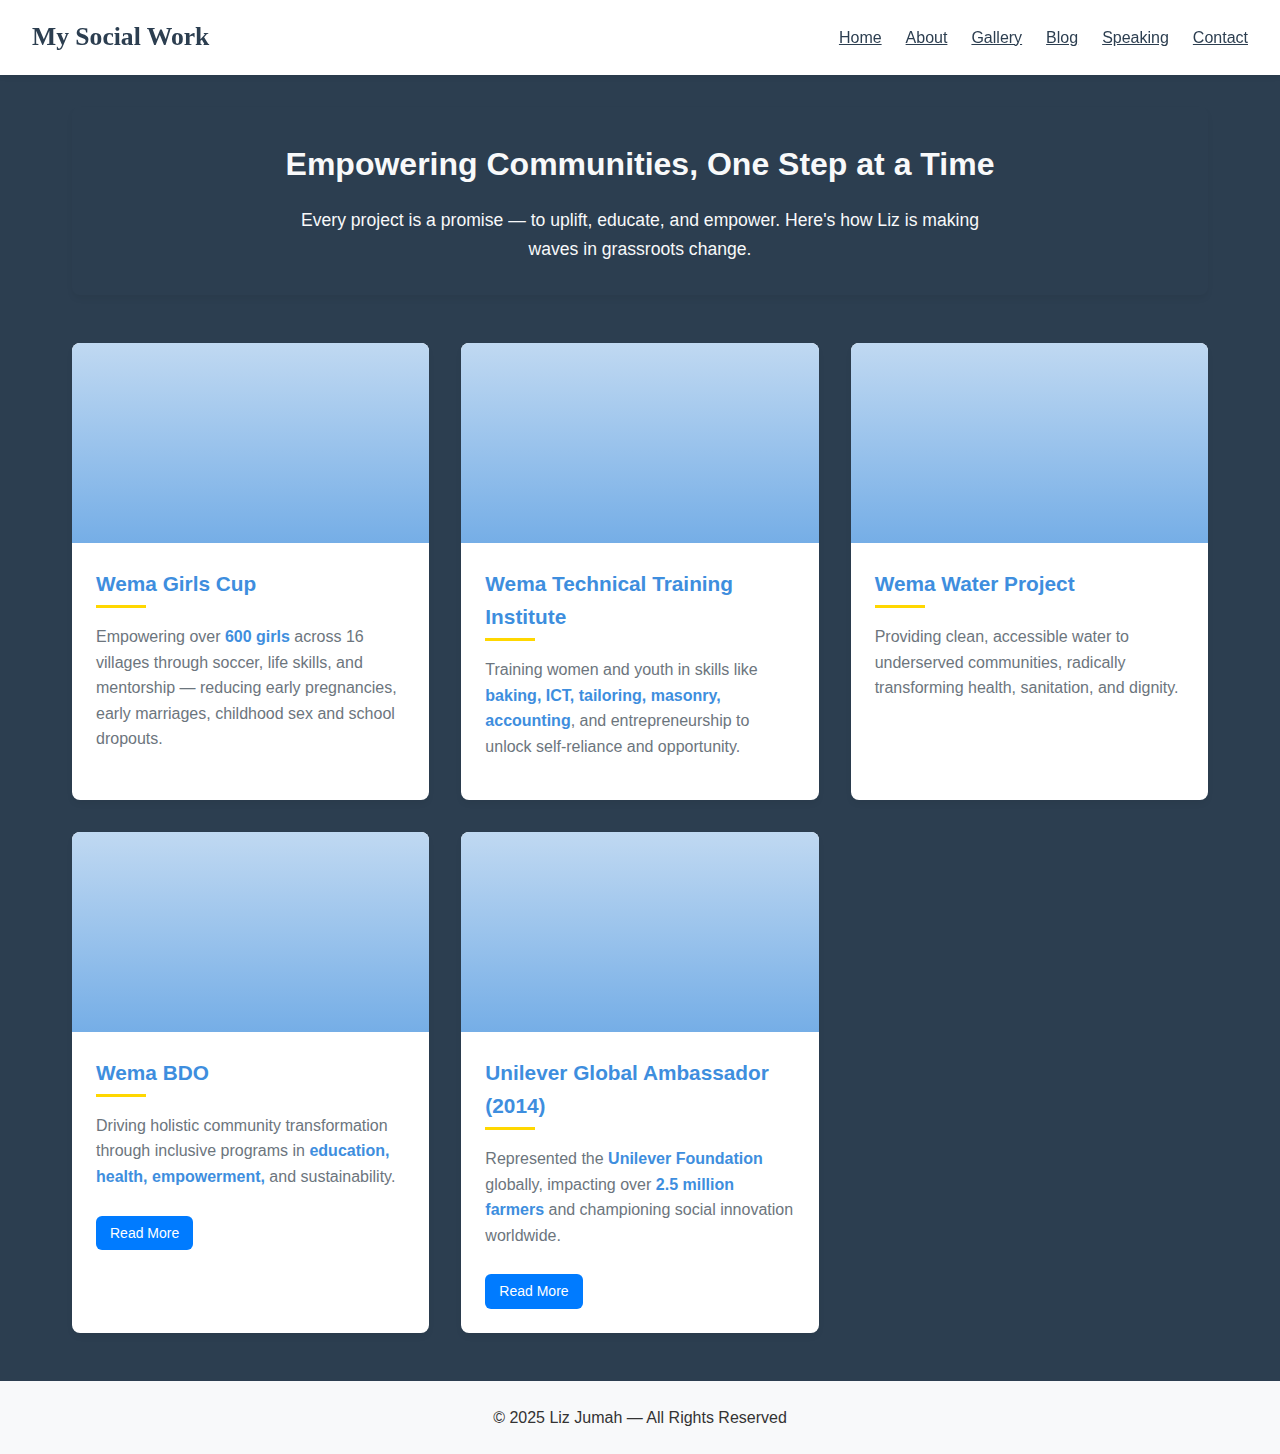
<file: community.html>
<!DOCTYPE html>
<html lang="en">
<head>
  <meta charset="UTF-8" />
  <meta name="viewport" content="width=device-width, initial-scale=1.0"/>
  <title>My Social Work | Liz Jumah</title>
  <link rel="stylesheet" href="https://cdnjs.cloudflare.com/ajax/libs/font-awesome/6.5.0/css/all.min.css">
  <style>
    :root {
      --primary: #3E8EDE; /* Tufts Blue */
      --secondary: #FFD700; /* Dark Yellow */
      --dark: #2C3E50;
      --red: red;
      --light: #F8F9FA;
      --gray: #6C757D;
    }
    
    * {
      margin: 0;
      padding: 0;
      box-sizing: border-box;
      font-family: 'Segoe UI', Tahoma, Geneva, Verdana, sans-serif;
    }
    
    body {
      background-color: #2C3E50;
      color: #333;
      line-height: 1.6;
    }
    
    /* Updated Header/Nav Styles */
/* ─── Streamlined Navbar ─── */
header {
  position: sticky;
  top: 0;
  left: 0; right: 0;
  display: flex;
  align-items: center;
  justify-content: space-between;
  padding: 0.75rem 2rem;          /* less vertical padding */
  background: #ffffff;
  box-shadow: 0 1px 6px rgba(0,0,0,0.1);
  z-index: 1000;
}

header h1 {
  font-family: 'Playfair Display', serif;
  font-size: 1.6rem;             /* slightly smaller title */
  color: var(--dark);
  margin: 0;
}

nav {
  display: flex;
  justify-content: flex-end; /* Changed from center */
  gap: 1.5rem;
  padding: 0.5rem 0;
}

/* Remove text-align:center from original h1 style */
nav a {
  color: var(--dark);
  font-weight: 500;
  padding: 0.3rem 0;
  position: relative;
}

nav a::after {
  content: '';
  position: absolute;
  bottom: 0;
  left: 0;
  width: 0;
  height: 2px;
  background-color: var(--secondary);
  transition: var(--transition);
}

nav a:hover::after {
  width: 100%;
}


/* Remove existing nav styles and replace with these */
    
    main {
      max-width: 1200px;
      margin: 2rem auto;
      padding: 0 2rem;
    }
    
    .social-intro {
      text-align: center;
      margin-bottom: 3rem;
      padding: 2rem;
      background-color: --dark;
      border-radius: 8px;
      box-shadow: 0 4px 6px rgba(0, 0, 0, 0.05);
    }
    
    .social-intro h2 {
      color: var(--light);
      font-size: 2rem;
      margin-bottom: 1rem;
    }
    
    .social-intro p {
      font-size: 1.1rem;
      color: var(--light);
      max-width: 700px;
      margin: 0 auto;
    }
    
    .program-grid {
      display: grid;
      grid-template-columns: repeat(auto-fit, minmax(300px, 1fr));
      gap: 2rem;
      margin-bottom: 3rem;
    }
    
    .program-card {
      background-color: white;
      border-radius: 8px;
      overflow: hidden;
      box-shadow: 0 4px 6px rgba(0, 0, 0, 0.05);
      transition: transform 0.3s ease, box-shadow 0.3s ease;
    }
    
    .program-card:hover {
      transform: translateY(-5px);
      box-shadow: 0 10px 20px rgba(0, 0, 0, 0.1);
    }
    
    .program-image {
      height: 200px;
      background-color: var(--light);
      background-size: cover;
      background-position: center;
      position: relative;
    }
    
    .program-image::after {
      content: '';
      position: absolute;
      top: 0;
      left: 0;
      right: 0;
      bottom: 0;
      background: linear-gradient(to bottom, rgba(62, 142, 222, 0.3), rgba(62, 142, 222, 0.7));
    }
    
    .program-content {
      padding: 1.5rem;
    }
    
    .program-card h3 {
      color: var(--primary);
      margin-bottom: 1rem;
      font-size: 1.3rem;
      position: relative;
      padding-bottom: 0.5rem;
    }
    
    .program-card h3::after {
      content: '';
      position: absolute;
      bottom: 0;
      left: 0;
      width: 50px;
      height: 3px;
      background-color: var(--secondary);
    }
    
    .program-card p {
      color: var(--gray);
      margin-bottom: 1rem;
    }
    
    .program-card strong {
      color: var(--primary);
      font-weight: 600;
    }

    .read-more-btn {
  display: inline-block;
  margin-top: 10px;
  padding: 6px 14px;
  background-color: #007BFF; /* Feel free to change */
  color: #fff;
  text-decoration: none;
  border-radius: 6px;
  font-size: 14px;
  transition: background-color 0.3s ease;
}

.read-more-btn:hover {
  background-color: #0056b3;
}

    
    footer {
      background-color: var(--light);
      color: --dark;
      text-align: center;
      padding: 1.5rem;
      margin-top: 3rem;
    }
    
    @media (max-width: 768px) {
      header h1 {
        font-size: 1.8rem;
      }
      
      nav {
        gap: 0.8rem;
      }
      
      .social-intro {
        padding: 1.5rem;
      }
      
      .social-intro h2 {
        font-size: 1.5rem;
      }
    }
  </style>
</head>
<body>
  <header>
    <h1>My Social Work</h1>
    <nav>
      <a href="index.html">Home</a>
      <a href="about.html">About</a>
      <a href="gallery.html">Gallery</a>
      <a href="blog.html">Blog</a>
      <a href="media.html">Speaking</a>
      <a href="contact.html">Contact</a>
    </nav>
  </header>

  <main>
    <section class="social-intro">
      <h2>Empowering Communities, One Step at a Time</h2>
      <p>Every project is a promise — to uplift, educate, and empower. Here's how Liz is making waves in grassroots change.</p>
    </section>

    <section class="program-grid">
      <div class="program-card">
        <div class="program-image" style="background-image: url('');"></div>
        <div class="program-content">
          <h3>Wema Girls Cup</h3>
          <p>Empowering over <strong> 600 girls</strong> across 16 villages through soccer, life skills, and mentorship — reducing early pregnancies, early marriages, childhood sex and school dropouts.</p>
        </div>
      </div>
      <div class="program-card">
        <div class="program-image" style="background-image: url('');"></div>
        <div class="program-content">
          <h3>Wema Technical Training Institute</h3>
          <p>Training women and youth in skills like <strong>baking, ICT, tailoring, masonry, accounting</strong>, and entrepreneurship to unlock self-reliance and opportunity.</p>
        </div>
      </div>
      <div class="program-card">
        <div class="program-image" style="background-image: url('');"></div>
        <div class="program-content">
          <h3>Wema Water Project</h3>
          <p>Providing clean, accessible water to underserved communities, radically transforming health, sanitation, and dignity.</p>
        </div>
      </div>
      <div class="program-card">
        <div class="program-image" style="background-image: url('');"></div>
        <div class="program-content">
          <h3>Wema BDO</h3>
          <p>Driving holistic community transformation through inclusive programs in <strong>education, health, empowerment,</strong> and sustainability.</p>
          <a href="https://wemabdo.org/l" class="read-more-btn">Read More</a>
        </div>
      </div>
      
      <div class="program-card">
        <div class="program-image" style="background-image: url('');"></div>
        <div class="program-content">
          <h3>Unilever Global Ambassador (2014)</h3>
          <p>Represented the <strong>Unilever Foundation</strong> globally, impacting over <strong>2.5 million farmers</strong> and championing social innovation worldwide.</p>
          <a href="unilever-ambassador.html" class="read-more-btn">Read More</a>
        </div>
      </div>      
    </section>
  </main>

  <footer>
    <p>© 2025 Liz Jumah — All Rights Reserved</p>
  </footer>
</body>
</html>
</file>
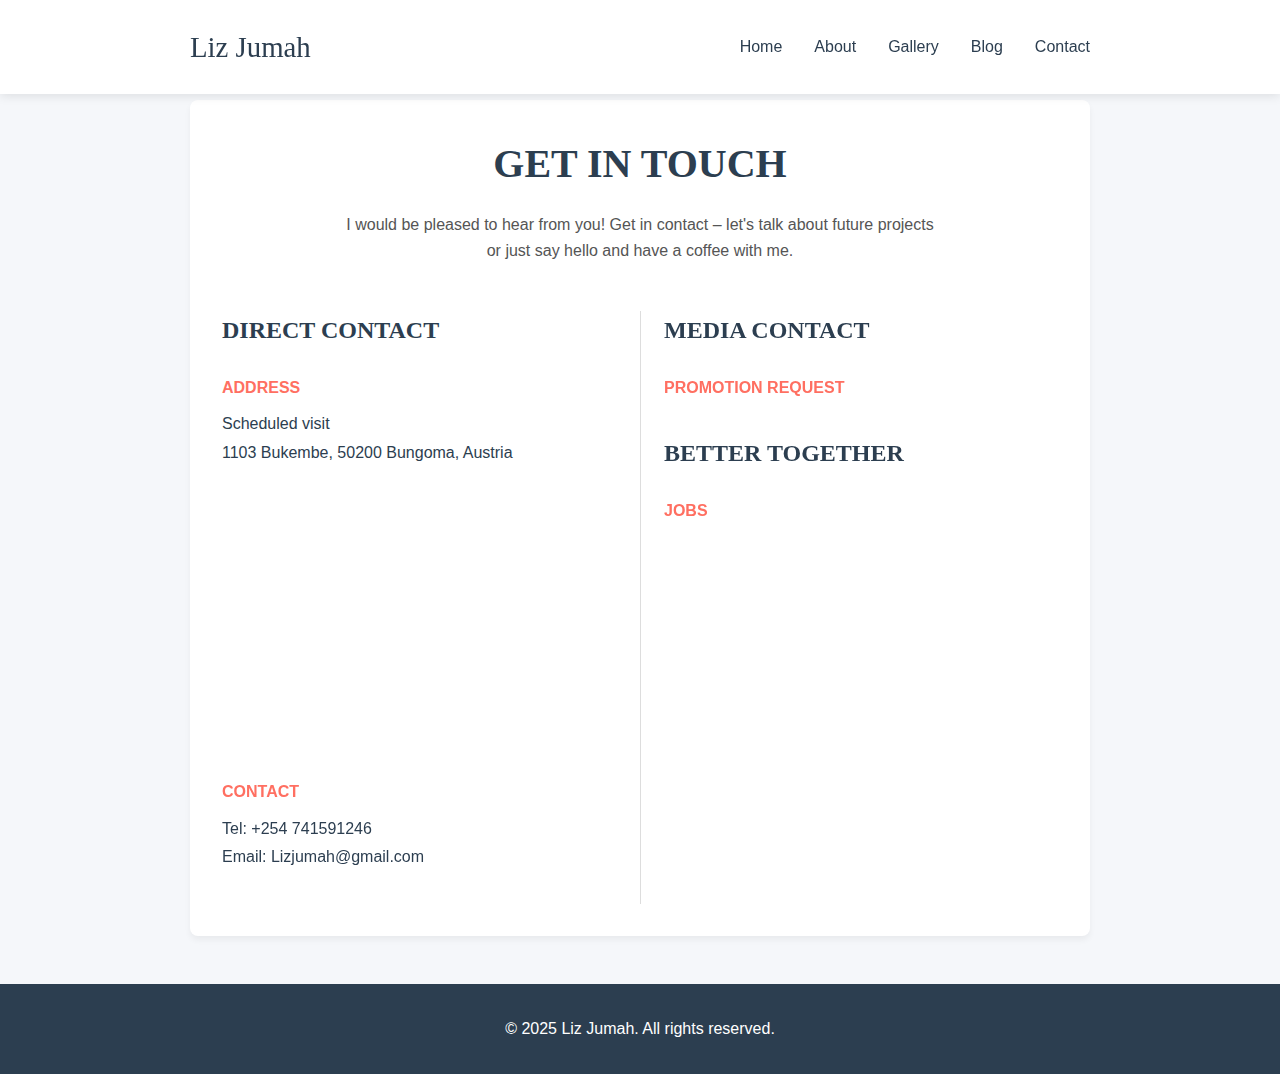
<file: contact.html>
<!DOCTYPE html>
<html lang="en">
<head>
  <meta charset="UTF-8">
  <meta name="viewport" content="width=device-width, initial-scale=1.0">
  <title>Contact | Liz Jumah</title>
  <link rel="stylesheet" href="https://cdnjs.cloudflare.com/ajax/libs/font-awesome/6.0.0/css/all.min.css">
  <link rel="stylesheet" href="cont.css">
</head>
<body>
  <header>
    <div class="header-content">
      <div class="site-title">Liz Jumah</div>
      <nav>
        <a href="index.html">Home</a>
        <a href="about.html">About</a>
        <a href="gallery.html">Gallery</a>
        <a href="blog.html">Blog</a>
        <a href="contact.html" class="active">Contact</a>
      </nav>
    </div>
  </header>

  <main>
    <section class="contact-section">
      <div class="contact-heading">
        <h1>GET IN TOUCH</h1>
        <p>I would be pleased to hear from you! Get in contact – let's talk about future projects or just say hello and have a coffee with me.</p>
      </div>

      <div class="contact-columns">
        <!-- Left Column -->
        <div class="contact-col">
          <div class="contact-block">
            <h3>DIRECT CONTACT</h3>
            <div class="contact-info">
              <span class="contact-label">Address</span>
              <p>Scheduled visit<br>
              1103 Bukembe, 50200 Bungoma, Austria</p>
              <div class="map-container">
                <iframe 
                  src="https://www.google.com/maps/embed?pb=!1m18!1m12!1m3!1d3988.8542726563193!2d34.65247347574576!3d0.6112145997080974!2m3!1f0!2f0!3f0!3m2!1i1024!2i768!4f13.1!3m3!1m2!1s0x1781d1c8f632d759%3A0x7d84614bf730fd9e!2sStery%20Supermarket!5e0!3m2!1sen!2ske!4v1716124728335!5m2!1sen!2ske" 
                  width="100%" 
                  height="300" 
                  style="border:0;" 
                  allowfullscreen="" 
                  loading="lazy" 
                  referrerpolicy="no-referrer-when-downgrade"
                  title="Stery Supermarket Location Map">
                </iframe>
              </div>

              <span class="contact-label">Contact</span>
              <p>
                Tel: <a href="tel:+254712426918">+254 741591246</a><br>
                Email: <a href="mailto:lizjumah@gmail.com">Lizjumah@gmail.com</a>
              </p>
            </div>
          </div>
        </div>

        <!-- Right Column -->
        <div class="contact-col">
          <div class="contact-block">
            <h3>MEDIA CONTACT</h3>
            <div class="contact-info">
              <span class="contact-label">Promotion Request</span>
              <p></p>
            </div>
          </div>

          <div class="contact-block">
            <h3>BETTER TOGETHER</h3>
            <div class="contact-info">
              <span class="contact-label">Jobs</span>
              <p></p>
            </div>
          </div>
        </div>
      </div>
    </section>
  </main>

  <footer>
    <p>&copy; 2025 Liz Jumah. All rights reserved.</p>
  </footer>
</body>
</html>
</file>
<file: cont.css>
:root {
    --primary: #2c3e50;
    --accent: #ff6f61;
    --light-bg: #f5f7fa;
    --text-dark: #2c3e50;
    --text-light: #555555;
    --max-width: 900px;
  }
  
  * {
    margin: 0;
    padding: 0;
    box-sizing: border-box;
  }
  
  body {
    font-family: 'Segoe UI', Tahoma, Geneva, Verdana, sans-serif;
    line-height: 1.6;
    background-color: var(--light-bg);
  }
  
  /* Header Styling */
  header {
    background: white;
    padding: 1.5rem 2rem;
    box-shadow: 0 2px 10px rgba(0, 0, 0, 0.1);
    position: fixed;
    width: 100%;
    top: 0;
    z-index: 1000;
  }
  
  .header-content {
    max-width: var(--max-width);
    margin: 0 auto;
    display: flex;
    justify-content: space-between;
    align-items: center;
  }
  
  .site-title {
    font-family: 'Playfair Display', serif;
    font-size: 1.8rem;
    color: var(--primary);
  }
  
  nav {
    display: flex;
    gap: 2rem;
  }
  
  nav a {
    color: var(--text-dark);
    text-decoration: none;
    font-weight: 500;
    transition: color 0.3s ease;
  }
  
  nav a:hover {
    color: var(--accent);
  }
  
  /* Footer */
  footer {
    background: var(--primary);
    color: white;
    text-align: center;
    padding: 2rem;
    margin-top: 3rem;
  }
  
  @media (max-width: 768px) {
    .header-content {
      flex-direction: column;
      gap: 1rem;
      text-align: center;
    }
  
    nav {
      flex-wrap: wrap;
      justify-content: center;
    }
  }

  /* Contact Section */
.contact-section {
    max-width: var(--max-width);
    margin: 100px auto 2rem;
    padding: 2rem;
    background: white;
    border-radius: 8px;
    box-shadow: 0 4px 6px rgba(0, 0, 0, 0.05);
  }
  
  .contact-heading {
    text-align: center;
    margin-bottom: 2rem;
  }
  
  .contact-heading h1 {
    font-family: 'Playfair Display', serif;
    font-size: 2.5rem;
    color: var(--primary);
    margin-bottom: 1rem;
  }
  
  .contact-heading p {
    color: var(--text-light);
    max-width: 600px;
    margin: 0 auto;
  }
  
  .contact-columns {
    display: grid;
    grid-template-columns: 1fr 1fr;
    gap: 3rem;
    margin-top: 3rem;
    position: relative;
  }
  
  .contact-columns::before {
    content: '';
    position: absolute;
    left: 50%;
    top: 0;
    bottom: 0;
    width: 1px;
    background: #ddd;
  }
  
  .contact-block {
    margin-bottom: 2rem;
  }
  
  .contact-block h3 {
    font-family: 'Playfair Display', serif;
    font-size: 1.5rem;
    color: var(--primary);
    margin-bottom: 1.5rem;
  }
  
  .contact-label {
    font-weight: 600;
    text-transform: uppercase;
    color: var(--accent);
    margin-bottom: 0.5rem;
    display: block;
  }
  
  .contact-info {
    color: var(--text-dark);
    line-height: 1.8;
  }
  
  .contact-info a {
    color: var(--primary);
    text-decoration: none;
    transition: color 0.3s ease;
  }
  
  .contact-info a:hover {
    color: var(--accent);
  }
  
  @media (max-width: 768px) {
    .contact-columns {
      grid-template-columns: 1fr;
    }
  
    .contact-columns::before {
      display: none;
    }
  }
</file>
